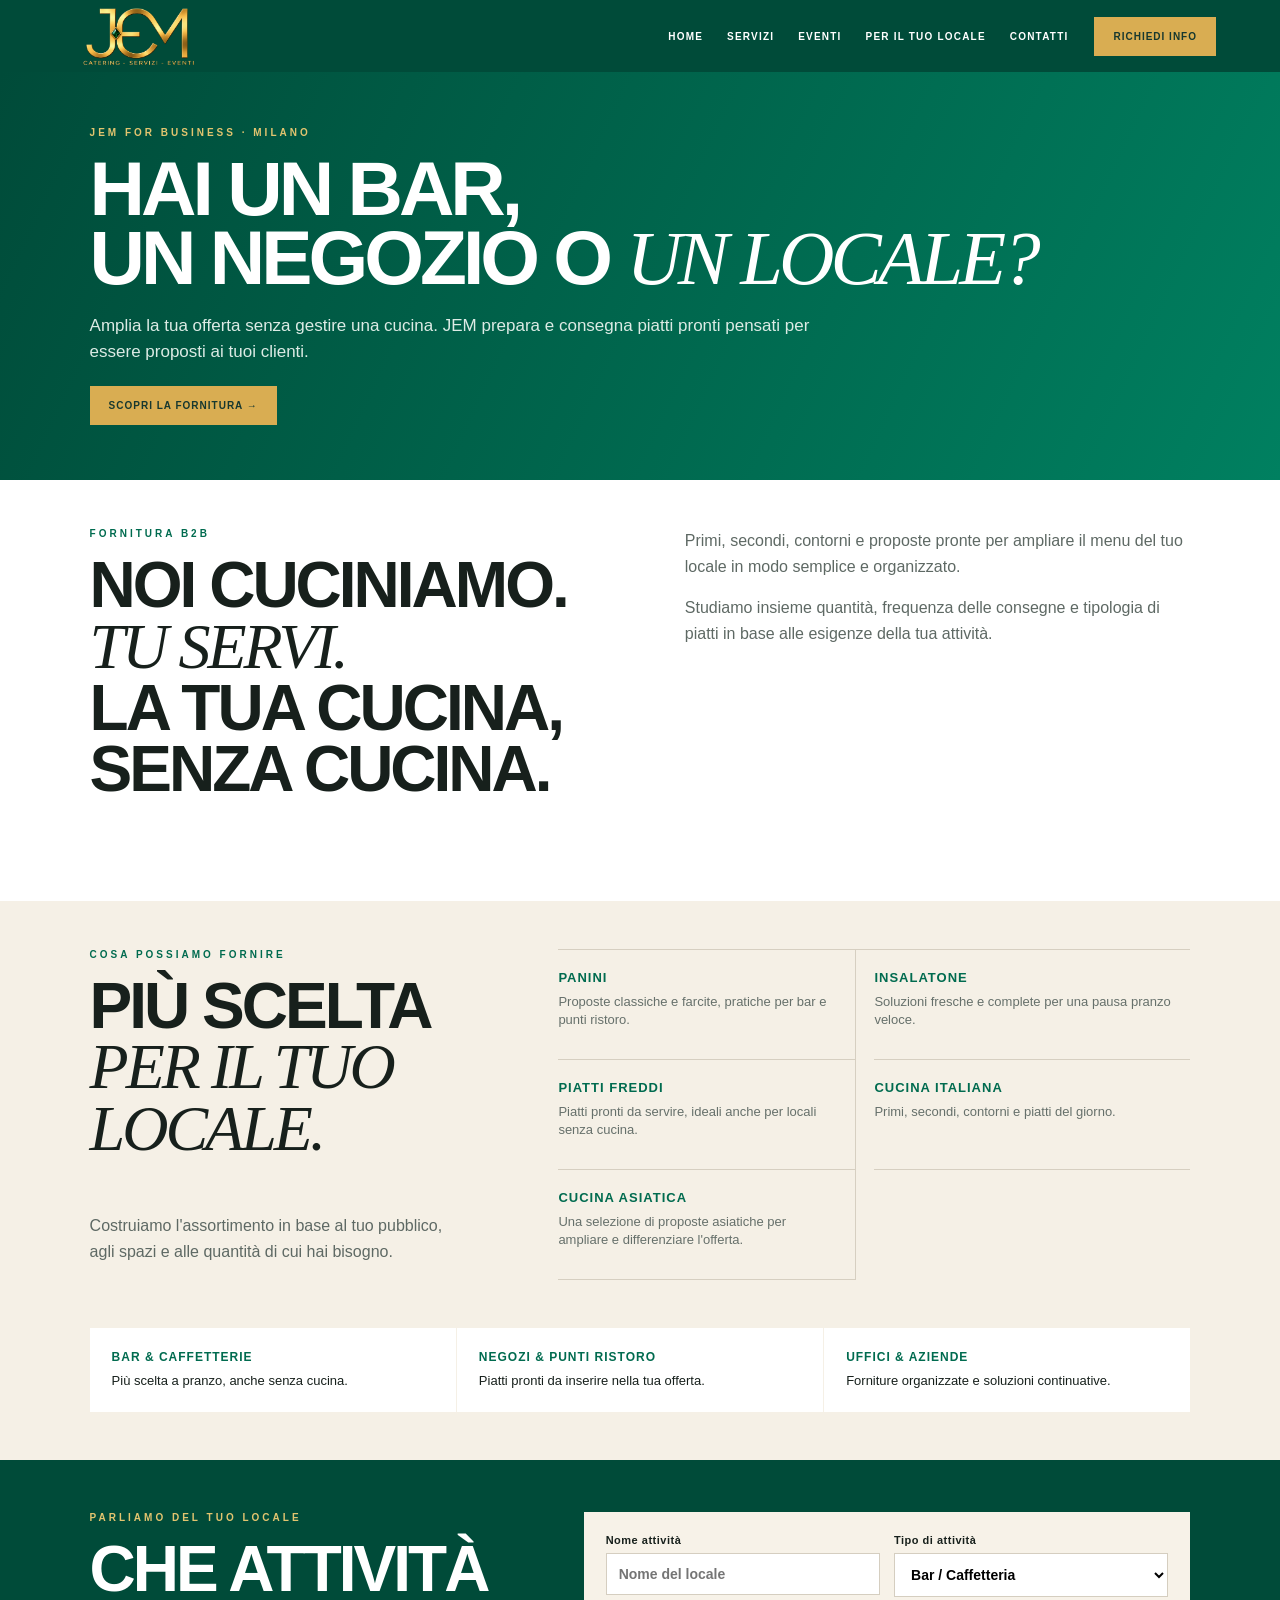
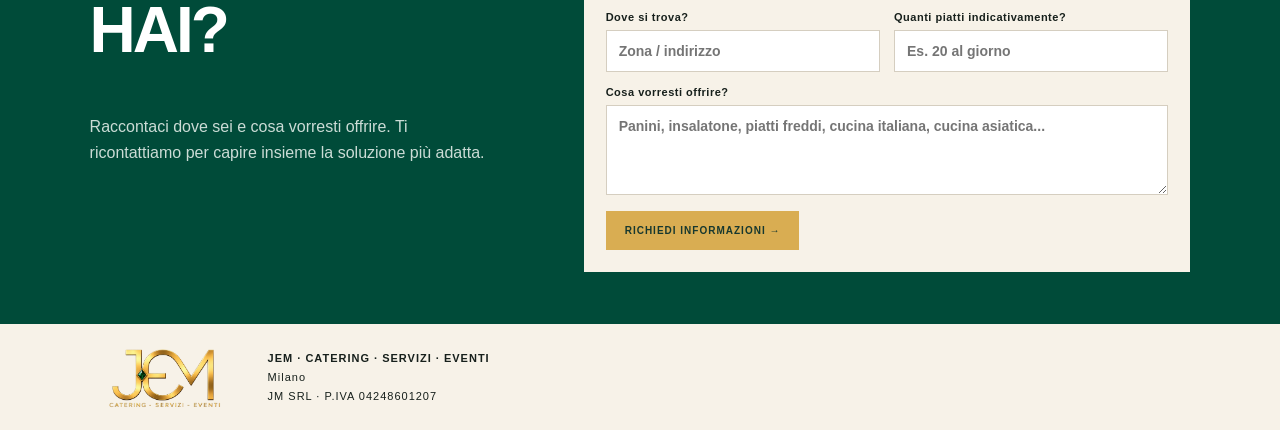
<file: forniture.html>
<!doctype html><html lang="it"><head><meta charset="utf-8"><meta name="viewport" content="width=device-width,initial-scale=1"><title>Per il tuo locale | JEM</title><link rel="stylesheet" href="style.css"></head><body><header class="nav"><a class="brand" href="index.html"><img src="a_clean_logo_graphic_on_a_transparent_background.png" alt="JEM"></a><button class="menu-toggle" aria-label="Apri menu" onclick="document.body.classList.toggle('menu-open')"><span></span><span></span><span></span></button><nav><a href="index.html">HOME</a><a href="index.html#servizi">SERVIZI</a><a href="index.html#eventi">EVENTI</a><a href="forniture.html">PER IL TUO LOCALE</a><a href="index.html#contatti">CONTATTI</a></nav><a class="cta small" href="#richiedi">RICHIEDI INFO</a></header>
<main><section class="b2b-hero"><p class="eyebrow pale">JEM FOR BUSINESS · MILANO</p><h1>HAI UN BAR,<br>UN NEGOZIO O <em>UN LOCALE?</em></h1><p>Amplia la tua offerta senza gestire una cucina. JEM prepara e consegna piatti pronti pensati per essere proposti ai tuoi clienti.</p><a class="cta gold" href="#richiedi">SCOPRI LA FORNITURA →</a></section><section class="b2b-pitch"><div><p class="eyebrow">FORNITURA B2B</p><h2>NOI CUCINIAMO.<br><em>TU SERVI.</em><br><span class="tagline">LA TUA CUCINA, SENZA CUCINA.</span></h2></div><div><p>Primi, secondi, contorni e proposte pronte per ampliare il menu del tuo locale in modo semplice e organizzato.</p><p>Studiamo insieme quantità, frequenza delle consegne e tipologia di piatti in base alle esigenze della tua attività.</p></div></section><section class="food-range"><div class="food-head"><p class="eyebrow">COSA POSSIAMO FORNIRE</p><h2>PIÙ SCELTA<br><em>PER IL TUO LOCALE.</em></h2><p>Costruiamo l'assortimento in base al tuo pubblico, agli spazi e alle quantità di cui hai bisogno.</p></div><div class="food-grid"><article><b>PANINI</b><p>Proposte classiche e farcite, pratiche per bar e punti ristoro.</p></article><article><b>INSALATONE</b><p>Soluzioni fresche e complete per una pausa pranzo veloce.</p></article><article><b>PIATTI FREDDI</b><p>Piatti pronti da servire, ideali anche per locali senza cucina.</p></article><article><b>CUCINA ITALIANA</b><p>Primi, secondi, contorni e piatti del giorno.</p></article><article><b>CUCINA ASIATICA</b><p>Una selezione di proposte asiatiche per ampliare e differenziare l'offerta.</p></article></div></section><section class="b2b-strip"><div><b>BAR & CAFFETTERIE</b><span>Più scelta a pranzo, anche senza cucina.</span></div><div><b>NEGOZI & PUNTI RISTORO</b><span>Piatti pronti da inserire nella tua offerta.</span></div><div><b>UFFICI & AZIENDE</b><span>Forniture organizzate e soluzioni continuative.</span></div></section><section class="contact" id="richiedi"><div><p class="eyebrow pale">PARLIAMO DEL TUO LOCALE</p><h2>CHE ATTIVITÀ<br>HAI?</h2><p class="introtext">Raccontaci dove sei e cosa vorresti offrire. Ti ricontattiamo per capire insieme la soluzione più adatta.</p></div><form onsubmit="event.preventDefault();alert('Demo: il modulo verrà collegato prima della pubblicazione.')"><div class="grid"><label>Nome attività<input required placeholder="Nome del locale"></label><label>Tipo di attività<select><option>Bar / Caffetteria</option><option>Negozio</option><option>Punto ristoro</option><option>Ufficio / Azienda</option><option>Altro</option></select></label></div><div class="grid"><label>Dove si trova?<input placeholder="Zona / indirizzo"></label><label>Quanti piatti indicativamente?<input placeholder="Es. 20 al giorno"></label></div><label>Cosa vorresti offrire?<textarea rows="4" placeholder="Panini, insalatone, piatti freddi, cucina italiana, cucina asiatica..."></textarea></label><button class="cta gold" type="submit">RICHIEDI INFORMAZIONI →</button></form></section></main><footer><img src="a_clean_logo_graphic_on_a_transparent_background.png" alt="JEM"><div><strong>JEM · CATERING · SERVIZI · EVENTI</strong><br>Milano<br>JM SRL · P.IVA 04248601207</div></footer></body></html>
</file>
<file: style.css>
:root{--emerald:#006b4f;--deep:#004b39;--gold:#d9ad52;--cream:#f5f0e6;--ink:#17201c}*{box-sizing:border-box}html{scroll-behavior:smooth}body{margin:0;font-family:Arial,Helvetica,sans-serif;background:var(--cream);color:var(--ink)}.nav{height:72px;padding:0 5vw;background:var(--deep);display:flex;align-items:center;gap:26px;position:sticky;top:0;z-index:20}.brand img{width:150px;height:66px;object-fit:contain}.nav nav{margin-left:auto;display:flex;gap:24px}.nav a{text-decoration:none}.nav nav a{color:white;font-size:10px;font-weight:800;letter-spacing:1.2px}.cta{border:0;display:inline-block;padding:14px 19px;text-decoration:none;font-size:10px;font-weight:900;letter-spacing:1px;cursor:pointer}.small,.gold{background:var(--gold);color:#17382f}.hero{min-height:390px;padding:48px 7vw;background:linear-gradient(115deg,#004b39,#008060);display:flex;align-items:center;color:white}.hero-copy{max-width:900px}.eyebrow{font-size:10px;font-weight:900;letter-spacing:3px;color:var(--emerald);margin:0 0 16px}.pale{color:#e2c46f}h1,h2,h3,p{margin-top:0}h1{font-size:clamp(50px,6vw,86px);line-height:.9;letter-spacing:-4px;margin-bottom:20px}h1 em,h2 em{font-family:Georgia,serif;font-weight:400}.lead{max-width:670px;color:#dbe8e3;font-size:17px;line-height:1.5;margin-bottom:20px}.services{padding:48px 7vw;background:#fff;display:grid;grid-template-columns:.8fr 1.2fr;gap:5vw}.section-title h2,.wide h2,.contact h2,.b2b-pitch h2,.food-head h2{font-size:clamp(40px,5vw,66px);line-height:.95;letter-spacing:-3px}.service-list article{display:flex;gap:15px;padding:11px 0;border-bottom:1px solid #ddd8ce}.svc-icon{width:44px;height:44px;border:1.5px solid var(--emerald);border-radius:50%;color:var(--emerald);display:grid;place-items:center;flex:0 0 44px}.service-list h3{font-size:19px;margin:2px 0 3px}.service-list p,.food-grid p{font-size:13px;line-height:1.4;color:#66706b;margin:0}.wide{padding:48px 7vw;background:var(--emerald);color:white;display:grid;grid-template-columns:1.25fr .75fr;gap:8vw;align-items:end}.wide>p{line-height:1.65;color:#d8e8e2;font-size:16px}.contact{padding:52px 7vw;background:var(--deep);color:white;display:grid;grid-template-columns:.8fr 1.2fr;gap:7vw}.introtext{color:#cbdcd6;line-height:1.6}.contact form{background:#f7f2e8;color:var(--ink);padding:22px}.grid{display:grid;grid-template-columns:1fr 1fr;gap:14px}label{display:block;font-size:11px;font-weight:800;letter-spacing:.5px;margin-bottom:14px}input,select,textarea{width:100%;margin-top:7px;border:1px solid #d5cec0;background:white;padding:12px;font:inherit;font-size:14px}footer{background:#f7f2e8;padding:18px 7vw;display:flex;align-items:center;gap:28px;font-size:11px;line-height:1.7;letter-spacing:1px}footer img{width:150px;height:70px;object-fit:contain}.b2b-hero{padding:55px 7vw;background:linear-gradient(115deg,#004b39,#008060);color:#fff}.b2b-hero>p:not(.eyebrow){max-width:720px;font-size:17px;line-height:1.5;color:#dcebe5;margin-bottom:22px}.b2b-pitch,.food-range{padding:48px 7vw;display:grid;grid-template-columns:1fr 1fr;gap:7vw}.b2b-pitch{background:#fff}.b2b-pitch>div:last-child,.food-head>p:last-child{font-size:16px;line-height:1.6;color:#5e6964}.food-range{background:var(--cream);grid-template-columns:.75fr 1.25fr}.food-grid{display:grid;grid-template-columns:1fr 1fr;border-top:1px solid #d6cfc1}.food-grid article{padding:18px 18px 18px 0;border-bottom:1px solid #d6cfc1}.food-grid article:nth-child(odd){border-right:1px solid #d6cfc1;margin-right:18px}.food-grid b{color:var(--emerald);font-size:13px;letter-spacing:1px}.food-grid p{margin-top:7px}.b2b-strip{padding:0 7vw 48px;background:var(--cream);display:grid;grid-template-columns:repeat(3,1fr);gap:1px}.b2b-strip>div{background:#fff;padding:22px}.b2b-strip b{display:block;color:var(--emerald);font-size:12px;letter-spacing:1px;margin-bottom:7px}.b2b-strip span{font-size:13px;line-height:1.4}@media(max-width:800px){.nav{height:68px;padding:0 16px}.brand img{width:120px}.nav nav{display:none}.small{margin-left:auto;font-size:8px;padding:10px}.hero,.b2b-hero{min-height:350px;padding:40px 20px}h1{font-size:47px;letter-spacing:-2.5px}.services,.wide,.contact,.b2b-pitch,.food-range{padding:40px 20px;grid-template-columns:1fr;gap:28px}.grid,.food-grid,.b2b-strip{grid-template-columns:1fr}.food-grid article:nth-child(odd){border-right:0;margin-right:0}.b2b-strip{padding:0 20px 40px}.contact form{padding:18px}footer{padding:20px;align-items:flex-start;flex-direction:column;gap:4px}footer img{width:125px}}
.menu-toggle{display:none;background:none;border:0;padding:9px;cursor:pointer}.menu-toggle span{display:block;width:25px;height:2px;background:#fff;margin:5px 0;transition:.2s}
@media(max-width:800px){
 body.menu-open{overflow:hidden}.nav{height:70px}.brand img{width:128px;height:62px}.menu-toggle{display:block;margin-left:auto;z-index:31}.nav .small{margin-left:0}
 .nav nav{display:flex;position:fixed;top:70px;left:0;right:0;bottom:0;background:#004b39;flex-direction:column;align-items:flex-start;padding:35px 24px;gap:0;transform:translateX(100%);transition:transform .22s ease;z-index:30}
 body.menu-open .nav nav{transform:translateX(0)}.nav nav a{font-size:18px;width:100%;padding:17px 0;border-bottom:1px solid rgba(255,255,255,.15)}
 body.menu-open .menu-toggle span:nth-child(1){transform:translateY(7px) rotate(45deg)}body.menu-open .menu-toggle span:nth-child(2){opacity:0}body.menu-open .menu-toggle span:nth-child(3){transform:translateY(-7px) rotate(-45deg)}
 .hero,.b2b-hero{min-height:auto;padding:42px 20px}h1{font-size:43px;line-height:.94}.lead,.b2b-hero>p:not(.eyebrow){font-size:16px}
 .services,.wide,.contact,.b2b-pitch,.food-range{padding:34px 20px;gap:24px}.section-title h2,.wide h2,.contact h2,.b2b-pitch h2,.food-head h2{font-size:38px}
 .service-list article{padding:12px 0}.contact form{width:100%}
}
@media(max-width:390px){.nav .small{display:none}.menu-toggle{margin-left:auto}h1{font-size:39px}}

/* Approved transparent JEM logo */
.brand{display:flex;align-items:center;overflow:visible}.brand img{display:block;object-fit:contain;background:transparent}
footer img{display:block;background:transparent}
@media(max-width:800px){.brand{flex:0 0 auto}.brand::before,.brand::after{content:none!important}.brand img{border:0!important;box-shadow:none!important;border-radius:0!important}.menu-toggle{border-radius:0!important}}

.visual-story{background:#fff;padding:0 7vw 58px;display:grid;grid-template-columns:1.25fr .75fr;gap:28px;align-items:center}.visual-big{height:520px;overflow:hidden}.visual-big img,.visual-small img,.event-photo img{width:100%;height:100%;object-fit:cover;display:block}.visual-copy{padding:30px 0}.visual-copy h2{font-size:clamp(48px,5vw,72px);line-height:.9;letter-spacing:-3px;margin-bottom:20px}.visual-copy h2 em{font-family:Georgia,serif;font-weight:400;color:var(--emerald)}.visual-copy>p:not(.eyebrow){font-size:15px;line-height:1.65;color:#66706b;max-width:430px}.visual-small{height:210px;margin-top:28px;overflow:hidden}.event-photo{height:330px;position:relative;overflow:hidden}.event-photo:after{content:"";position:absolute;inset:0;background:linear-gradient(90deg,rgba(0,75,57,.68),rgba(0,75,57,.06))}.event-photo>div{position:absolute;left:7vw;bottom:28px;z-index:2;color:white;font-size:11px;font-weight:900;letter-spacing:2px}.hero{position:relative;overflow:hidden}.hero:after{content:"";position:absolute;right:-4%;top:0;width:39%;height:100%;background:url("https://images.pexels.com/photos/5157389/pexels-photo-5157389.jpeg?auto=compress&cs=tinysrgb&w=1000") center/cover no-repeat;opacity:.34;clip-path:polygon(18% 0,100% 0,100% 100%,0 100%)}.hero-copy{position:relative;z-index:2}
@media(max-width:800px){.hero:after{width:55%;opacity:.18}.visual-story{padding:0 20px 38px;grid-template-columns:1fr;gap:0}.visual-big{height:310px;margin:0 -20px}.visual-copy{padding:30px 0 0}.visual-copy h2{font-size:42px}.visual-small{height:210px}.event-photo{height:260px}.event-photo>div{left:20px;right:20px;bottom:20px;line-height:1.5}}

/* Mobile photo composition fix */
@media(max-width:800px){
 .hero{background:linear-gradient(115deg,#004b39,#008060);padding-bottom:0;display:block}
 .hero:after{content:"";position:relative;display:block;right:auto;top:auto;width:calc(100% + 40px);height:230px;margin:34px -20px 0;background:url("https://images.pexels.com/photos/5157389/pexels-photo-5157389.jpeg?auto=compress&cs=tinysrgb&w=1000") center 46%/cover no-repeat;opacity:1;clip-path:none}
 .visual-story{display:block;padding-bottom:34px}
 .visual-big{height:285px;margin:0 -20px}.visual-big img{object-position:center 50%}
 .visual-copy{padding:28px 0 0}.visual-small{height:190px;margin-top:22px;border-radius:0}.visual-small img{object-position:center 45%}
 .event-photo{height:230px}.event-photo img{object-position:center 50%}.event-photo:after{background:linear-gradient(0deg,rgba(0,75,57,.72),rgba(0,75,57,0) 65%)}
}
@media(max-width:430px){.hero:after{height:210px}.visual-big{height:260px}.visual-small{height:175px}.event-photo{height:210px}}

/* iPhone/Safari mobile layout hardening */
@media screen and (max-width:800px){
 html,body{width:100%;max-width:100%;overflow-x:hidden}
 body{min-width:0}
 main,section,header,footer{width:100%;max-width:100%}
 .nav{width:100%;max-width:100vw}
 .hero,.services,.visual-story,.wide,.event-photo,.contact,.b2b-hero,.b2b-pitch,.food-range,.b2b-strip{width:100%;max-width:100%;min-width:0}
 .services,.wide,.contact,.b2b-pitch,.food-range{display:block}
 .section-title,.service-list,.visual-copy,.wide>div,.wide>p,.contact>div,.contact form{width:100%;max-width:100%;min-width:0}
 .service-list{margin-top:28px}
 .visual-big{width:calc(100% + 40px);max-width:none}
 .visual-small{width:100%;max-width:100%}
 .visual-big img,.visual-small img,.event-photo img{width:100%!important;max-width:100%!important;height:100%!important;object-fit:cover}
 .event-photo{width:100%;max-width:100%}
 .grid{display:block}
 input,select,textarea{max-width:100%}
}

/* Definitive mobile viewport fix: Safari was rendering desktop media queries */
@media only screen and (max-device-width:932px), only screen and (max-width:932px){
 html{-webkit-text-size-adjust:100%;width:100%;overflow-x:hidden}
 body{width:100%!important;min-width:0!important;max-width:100vw!important;overflow-x:hidden!important}
 .nav{box-sizing:border-box;width:100vw!important;max-width:100vw!important}
 .nav nav{position:fixed!important}
 main{display:block!important;width:100%!important;max-width:100vw!important;overflow:hidden!important}
 .hero,.services,.visual-story,.wide,.event-photo,.contact{box-sizing:border-box!important;width:100%!important;max-width:100vw!important;margin-left:0!important;margin-right:0!important}
 .services,.wide,.contact{grid-template-columns:minmax(0,1fr)!important}
 .services>* ,.wide>* ,.contact>*{min-width:0!important;width:100%!important;max-width:100%!important}
 .visual-story{display:flex!important;flex-direction:column!important;padding-left:20px!important;padding-right:20px!important}
 .visual-big{flex:none!important;width:calc(100% + 40px)!important;max-width:none!important;margin-left:-20px!important;margin-right:-20px!important;height:260px!important}
 .visual-copy{width:100%!important;max-width:100%!important}
 .visual-small{width:100%!important;height:180px!important}
 .event-photo{height:220px!important}
 .event-photo img,.visual-big img,.visual-small img{display:block!important;width:100%!important;max-width:none!important;height:100%!important;object-fit:cover!important}
 .section-title h2,.wide h2,.contact h2,.visual-copy h2{overflow-wrap:break-word}
}

/* JEM service line icons */
.svc-icon{width:34px;height:34px;flex:0 0 34px;display:flex;align-items:center;justify-content:center;color:var(--emerald)}
.svc-icon svg{width:28px;height:28px;fill:none;stroke:currentColor;stroke-width:1.45;stroke-linecap:round;stroke-linejoin:round}

/* JEM formulas + reasons */
.jem-formulas{padding:72px 7vw;background:var(--cream)}
.formula-head{display:grid;grid-template-columns:1fr 1.25fr;column-gap:7vw;align-items:end;margin-bottom:38px}
.formula-head .eyebrow{grid-column:1}.formula-head h2{grid-column:1;font-size:clamp(44px,5vw,70px);line-height:.9;letter-spacing:-3px}
.formula-head h2 em,.why-title h2 em{font-family:Georgia,serif;font-weight:400;color:var(--emerald)}
.formula-head>p:last-child{grid-column:2;grid-row:1/3;max-width:460px;line-height:1.65;color:#66706b}
.formula-grid{display:grid;grid-template-columns:repeat(4,1fr);border-top:1px solid rgba(0,75,57,.22);border-bottom:1px solid rgba(0,75,57,.22)}
.formula-grid article{padding:28px 24px 30px;border-right:1px solid rgba(0,75,57,.22);min-height:260px;display:flex;flex-direction:column}
.formula-grid article:last-child{border-right:0}.formula-grid span,.why-grid b{font-size:10px;letter-spacing:2px;color:var(--emerald)}
.formula-grid h3{font-size:20px;margin:35px 0 12px}.formula-grid p{font-size:13px;line-height:1.6;color:#66706b}
.formula-grid a{margin-top:auto;padding-top:25px;font-size:9px;font-weight:900;letter-spacing:1px;color:var(--emerald);text-decoration:none}
.why-jem{background:var(--emerald);color:#fff;padding:68px 7vw}
.why-title{display:flex;justify-content:space-between;align-items:end;margin-bottom:42px}.why-title h2{font-size:clamp(46px,5vw,70px);line-height:.9;letter-spacing:-3px}.why-title h2 em{color:var(--gold)}
.why-grid{display:grid;grid-template-columns:repeat(4,1fr);gap:1px;background:rgba(255,255,255,.18)}
.why-grid article{background:var(--emerald);padding:26px 24px}.why-grid b{color:var(--gold)}.why-grid h3{font-size:15px;margin:25px 0 10px}.why-grid p{font-size:12px;line-height:1.6;color:rgba(255,255,255,.72)}
@media(max-width:800px){
 .jem-formulas,.why-jem{box-sizing:border-box;width:100%;max-width:100vw;padding:46px 20px}
 .formula-head{display:block;margin-bottom:28px}.formula-head h2,.why-title h2{font-size:39px;letter-spacing:-2px}.formula-head>p:last-child{margin-top:18px}
 .formula-grid{grid-template-columns:1fr 1fr}.formula-grid article{min-height:230px;padding:22px 16px}.formula-grid article:nth-child(2){border-right:0}.formula-grid article:nth-child(-n+2){border-bottom:1px solid rgba(0,75,57,.22)}
 .why-title{display:block}.why-title .eyebrow{margin-bottom:12px}.why-grid{grid-template-columns:1fr 1fr}.why-grid article{padding:22px 16px}
}
@media(max-width:430px){.formula-grid,.why-grid{grid-template-columns:1fr}.formula-grid article,.why-grid article{min-height:auto;border-right:0!important;border-bottom:1px solid rgba(0,75,57,.18);padding:22px 4px}.formula-grid article h3{margin-top:18px}.formula-grid article a{margin-top:20px}.why-grid{background:transparent}.why-grid article{padding:22px 0}}

.jem-needs{padding:58px 7vw;background:#fff}.needs-head{display:grid;grid-template-columns:1fr 1fr;gap:7vw;align-items:end}.needs-head .eyebrow,.needs-head h2{grid-column:1}.needs-head h2,.jem-trust h2{font-size:clamp(42px,4.5vw,64px);line-height:.92;letter-spacing:-2.5px}.needs-head h2 em,.jem-trust h2 em{font-family:Georgia,serif;font-weight:400;color:var(--emerald)}.needs-head>p:last-child{grid-column:2;grid-row:1/3;color:#66706b;line-height:1.7;max-width:520px}
.jem-portfolio{padding:68px 7vw;background:#073d31;color:#fff}.portfolio-head{display:grid;grid-template-columns:1fr 1fr;gap:7vw;align-items:end;margin-bottom:32px}.portfolio-head h2{font-size:clamp(48px,5vw,72px);line-height:.9;letter-spacing:-3px}.portfolio-head h2 em{font-family:Georgia,serif;font-weight:400;color:var(--gold)}.portfolio-head>p:last-child{color:rgba(255,255,255,.72);line-height:1.65}.portfolio-grid{display:grid;grid-template-columns:1.3fr .7fr;grid-template-rows:220px 220px;gap:12px}.portfolio-grid figure{margin:0;position:relative;overflow:hidden}.portfolio-grid .port-big{grid-row:1/3}.portfolio-grid img{width:100%;height:100%;object-fit:cover;display:block}.portfolio-grid figure:after{content:"";position:absolute;inset:50% 0 0;background:linear-gradient(transparent,rgba(0,0,0,.55))}.portfolio-grid figcaption{position:absolute;z-index:2;left:18px;bottom:16px;font-size:10px;font-weight:900;letter-spacing:1.5px}.portfolio-note{font-size:10px;color:rgba(255,255,255,.5);margin-top:14px}
.jem-trust{padding:64px 7vw;background:var(--cream);text-align:center}.jem-trust h2{max-width:900px;margin:12px auto 18px}.jem-trust>p:last-child{max-width:650px;margin:auto;color:#66706b;line-height:1.6;font-size:13px}
@media(max-width:800px){.jem-needs,.jem-portfolio,.jem-trust{box-sizing:border-box;width:100%;max-width:100vw;padding:44px 20px}.needs-head,.portfolio-head{display:block}.needs-head h2,.jem-trust h2,.portfolio-head h2{font-size:39px;letter-spacing:-2px}.needs-head>p:last-child,.portfolio-head>p:last-child{margin-top:18px}.portfolio-grid{grid-template-columns:1fr 1fr;grid-template-rows:260px 170px}.portfolio-grid .port-big{grid-column:1/3;grid-row:auto}.portfolio-note{line-height:1.5}}
</file>
